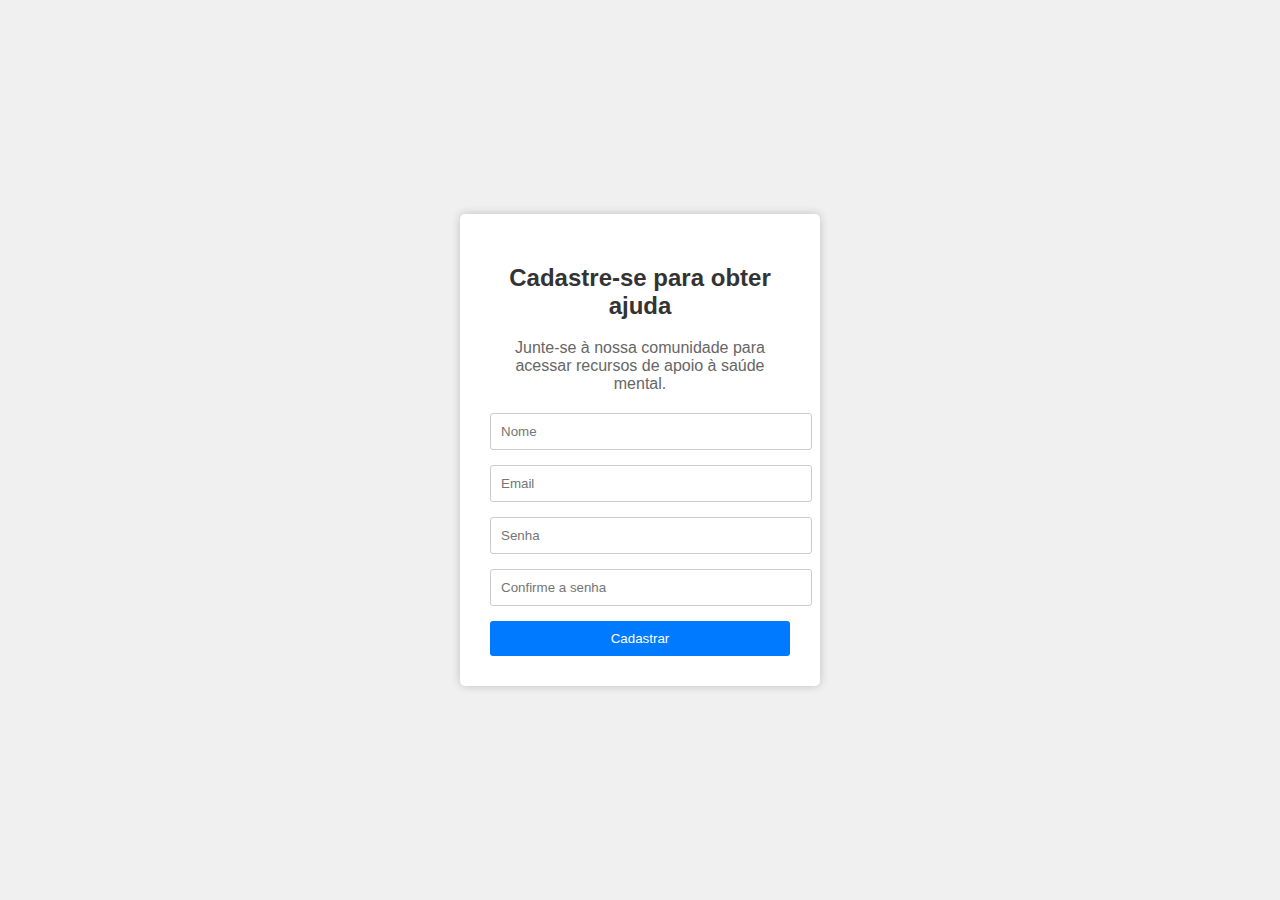
<file: cadastro.html>
<!DOCTYPE html>
<html lang="en">
<head>
    <meta charset="UTF-8">
    <meta name="viewport" content="width=device-width, initial-scale=1.0">
    <link rel="stylesheet" href="cadastro1.css">
    <title>Cadastro - Ajuda contra a Depressão</title>
</head>
<body>
    <div class="signup-container">
        <h2>Cadastre-se para obter ajuda</h2>
        <p>Junte-se à nossa comunidade para acessar recursos de apoio à saúde mental.</p>
        <form>
            <input type="text" placeholder="Nome" required>
            <input type="email" placeholder="Email" required>
            <input type="password" placeholder="Senha" required>
            <input type="password" placeholder="Confirme a senha" required>
            <button type="submit">Cadastrar</button>
        </form>
    </div>
</body>
</html>
</file>
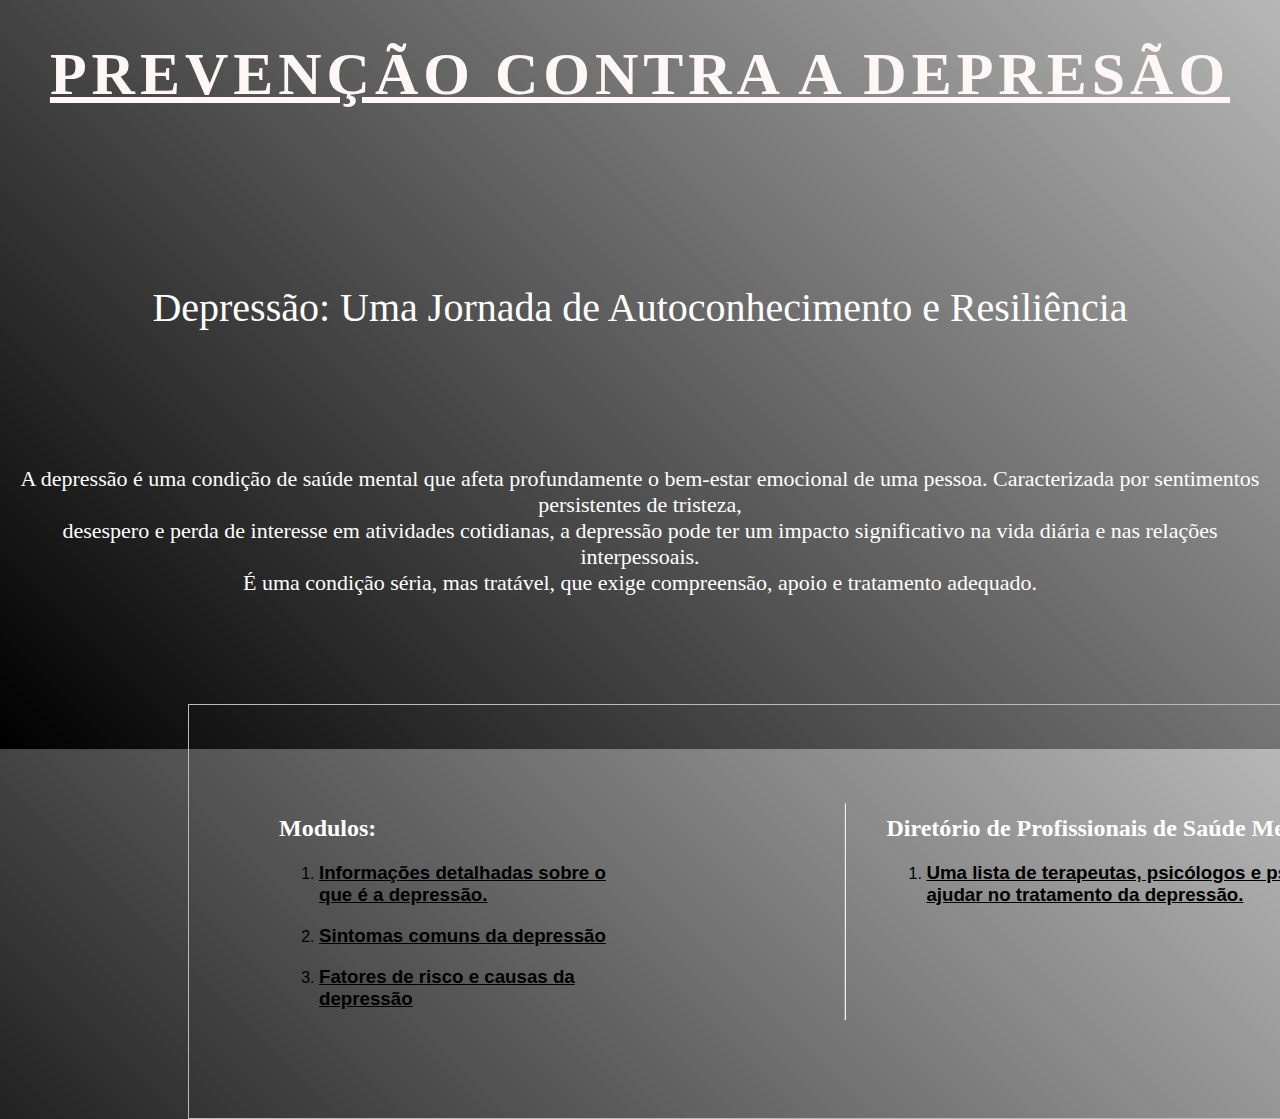
<file: home.html>
<!DOCTYPE html>
<html lang="en">
<head>
    <meta charset="UTF-8">
    <meta name="viewport" content="width=device-width, initial-scale=1.0">
    <link rel="stylesheet" href="home.css">
    <title>HOME</title>
</head>
<body>



<div class="container">
    <header>
        <div>
            <center><h1>Prevenção contra a depresão</h1></center>
        </div>
    </header>


    
    <center><span>Depressão: Uma Jornada de Autoconhecimento e Resiliência</span></center>


     


    <center><span class="desc">A depressão é uma condição de saúde mental que afeta profundamente o bem-estar emocional de uma pessoa. Caracterizada por sentimentos persistentes de tristeza, <br>desespero e perda de interesse em atividades cotidianas, a depressão pode ter um impacto significativo na vida diária e nas relações interpessoais. <br> É uma condição séria, mas tratável, que exige compreensão, apoio e tratamento adequado.</span></center>
    </div>
  

        <div class="pageline">
            <div>
                <h2>Modulos:</h2>
                <ol>
                    <a href=""><li><h3>Informações detalhadas sobre o que é a depressão.</h3></li></a>
                    <a href=""><li><h3>Sintomas comuns da depressão</h3></li></a>
                    <a href=""><li><h3>Fatores de risco e causas da depressão</h3></li></a>
           
                </ol>
            </div>

   


            <div class="pageline2">
                <h2>Diretório de Profissionais de Saúde Mental:</h2>
                <ol>
                    <a href=""><li><h3>Uma lista de terapeutas, psicólogos e psiquiatras locais que podem ajudar no tratamento da depressão.</h3></li></a>
                    
           
            
                </ol>
            </div>
     
  

                <hr/>
        </div>

</div>
</body>
</html>
</file>
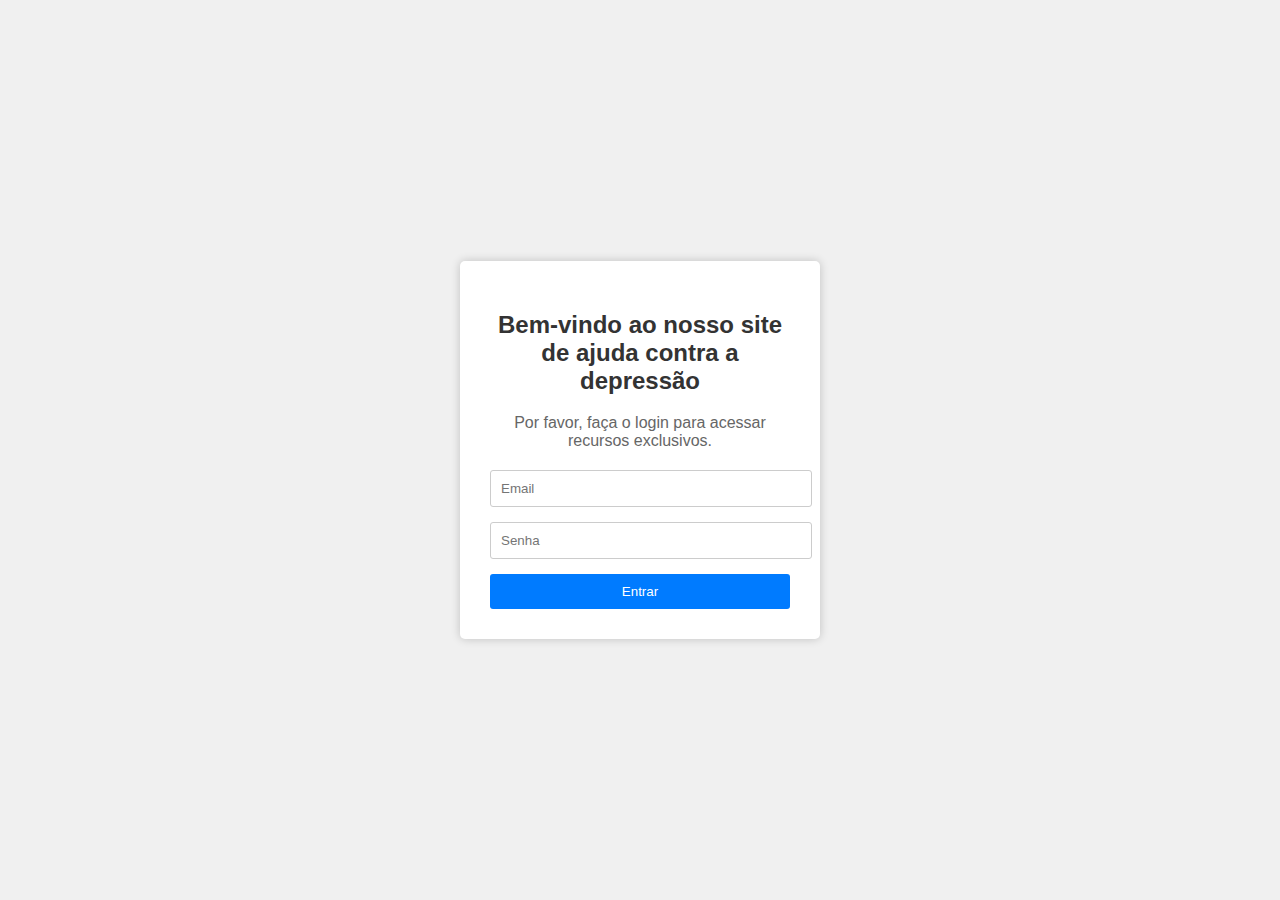
<file: login.html>
<!DOCTYPE html>
<html lang="en">
<head>
    <meta charset="UTF-8">
    <meta name="viewport" content="width=device-width, initial-scale=1.0">
    <link rel="stylesheet" href="login.css">
    <title>Login - Ajuda contra a Depressão</title>
</head>
<body>
    <div class="login-container">
        <h2>Bem-vindo ao nosso site de ajuda contra a depressão</h2>
        <p>Por favor, faça o login para acessar recursos exclusivos.</p>
        <form>
            <input type="text" placeholder="Email" required>
            <input type="password" placeholder="Senha" required>
            <button type="submit">Entrar</button>
        </form>
    </div>
</body>
</html>
</file>
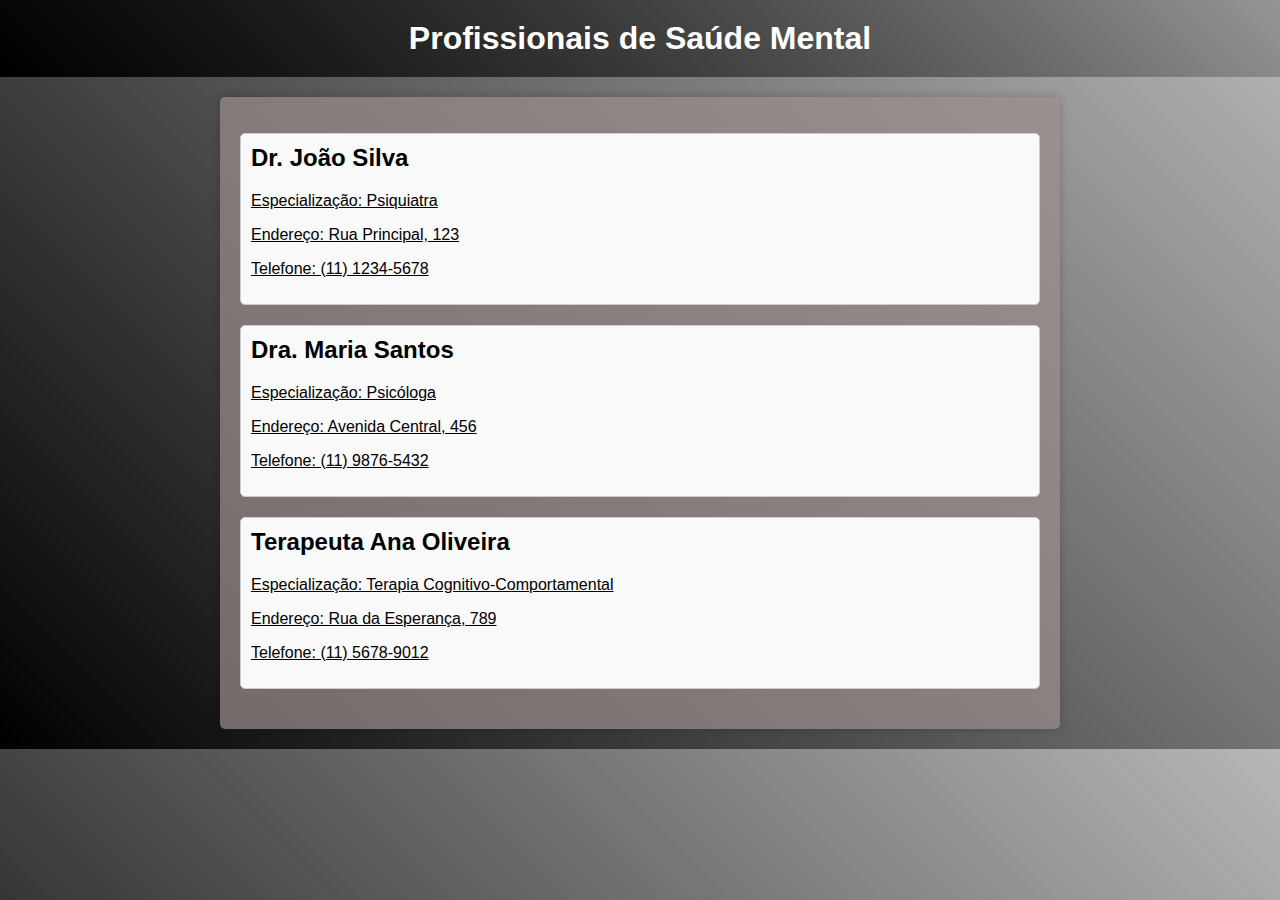
<file: profissionais1.html>
<!DOCTYPE html>
<html lang="pt-BR">
<head>
    <meta charset="UTF-8">
    <meta name="viewport" content="width=device-width, initial-scale=1.0">
    <title>Lista de Profissionais de Saúde Mental</title>
    <link rel="stylesheet" href="styles.css">
</head>
<body>
    <header>
        <h1>Profissionais de Saúde Mental</h1>
    </header>
    <div class="container">
        <ul>
            <li>
                <h2>Dr. João Silva</h2>
                <a href=""><p>Especialização: Psiquiatra</p></a>
                <a href=""><p>Endereço: Rua Principal, 123</p></a>
                    <a href=""><p>Telefone: (11) 1234-5678</p></a>
            </li>
            <li>
                <h2>Dra. Maria Santos</h2>
                <a href=""><p>Especialização: Psicóloga</p></a>
                <a href=""><p>Endereço: Avenida Central, 456</p></a>
                    <a href=""><p>Telefone: (11) 9876-5432</p></a>
            </li>
            <li>
                <h2>Terapeuta Ana Oliveira</h2>
                <a href=""><p>Especialização: Terapia Cognitivo-Comportamental</p></a>
                <a href=""><p>Endereço: Rua da Esperança, 789</p></a>
                <a href=""><p>Telefone: (11) 5678-9012</p></a>
            </li>
            <!-- Adicione mais profissionais conforme necessário -->
        </ul>
    </div>
</body>
</html>
</file>
<file: cadastro1.css>
body {
  font-family: Arial, sans-serif;
  background-color: #f0f0f0;
  margin: 0;
  padding: 0;
  display: flex;
  justify-content: center;
  align-items: center;
  height: 100vh;
}

.signup-container {
  background-color: #fff;
  padding: 30px;
  border-radius: 5px;
  box-shadow: 0px 0px 10px rgba(0, 0, 0, 0.2);
  width: 300px;
  text-align: center;
}

.signup-container h2 {
  color: #333;
}

.signup-container p {
  color: #666;
  margin-bottom: 20px;
}

.signup-container input[type="text"],
.signup-container input[type="email"],
.signup-container input[type="password"] {
  width: 100%;
  padding: 10px;
  margin-bottom: 15px;
  border: 1px solid #ccc;
  border-radius: 3px;
}

.signup-container button {
  width: 100%;
  padding: 10px;
  background-color: #007bff;
  color: #fff;
  border: none;
  border-radius: 3px;
  cursor: pointer;
}

.signup-container button:hover {
  background-color: #0056b3;
}
</file>
<file: home.css>
body{
    background-image: linear-gradient(45deg, rgb(0, 0, 0), rgba(122, 122, 122, 0.541));
}   






header{
    text-transform: uppercase;
    text-decoration:underline;
    font-size: 30px;
    letter-spacing: 5px;
    color: rgb(255, 246, 246);
}








span{
    position: relative;
    bottom: -15vh;
    font-size: 40px;
    color: rgb(255, 255, 255);
}









img{
    position: relative;
    bottom: -20vh;
    height: 40vh;
}



.desc{
    position: relative;
    font-size: 22px;
    bottom: -30vh;
    color: rgb(255, 255, 255);
}



.pageline{
    display: flex;
    padding: 90px;
    position: relative;
    bottom: -42vh;
    margin-left: 20vh;
    border: 1px solid #bbb;
   color: white;
    width: 140vh;
   
}


.pageline2{
    position: relative;
    margin-left: 30vh;
}



a{
   
    color: black;
    font-family: 'Lucida Sans', 'Lucida Sans Regular', 'Lucida Grande', 'Lucida Sans Unicode', Geneva, Verdana, sans-serif;
   
}


a:hover{
    color: rgba(245, 45, 45, 0.808);
}

#linha{
    position: relative;
    bottom: -3vh;
}



hr{
    position: relative;
    left: -77vh;
}
</file>
<file: login.css>
body {
    font-family: Arial, sans-serif;
    background-color: #f0f0f0;
    margin: 0;
    padding: 0;
    display: flex;
    justify-content: center;
    align-items: center;
    height: 100vh;
}

.login-container {
    background-color: #fff;
    padding: 30px;
    border-radius: 5px;
    box-shadow: 0px 0px 10px rgba(0, 0, 0, 0.2);
    width: 300px;
    text-align: center;
}

.login-container h2 {
    color: #333;
}

.login-container p {
    color: #666;
    margin-bottom: 20px;
}

.login-container input[type="text"],
.login-container input[type="password"] {
    width: 100%;
    padding: 10px;
    margin-bottom: 15px;
    border: 1px solid #ccc;
    border-radius: 3px;
}

.login-container button {
    width: 100%;
    padding: 10px;
    background-color: #007bff;
    color: #fff;
    border: none;
    border-radius: 3px;
    cursor: pointer;
}

.login-container button:hover {
    background-color: #0056b3;
}
</file>
<file: styles.css>
/* styles.css */

body {
    font-family: Arial, sans-serif;
    background-image: linear-gradient(45deg, rgb(0, 0, 0), rgba(122, 122, 122, 0.541));
    margin: 0;
    padding: 0;
}

header {
    background-image: linear-gradient(45deg, rgb(0, 0, 0), rgba(122, 122, 122, 0.541));
    color: #fff;
    text-align: center;
    padding: 20px;
}

h1 {
    margin: 0;
    padding: 0;
}

.container {
    max-width: 800px;
    margin: 20px auto;
    padding: 20px;
    background-color: rgba(155, 141, 141, 0.719);
    border-radius: 5px;
    box-shadow: 0px 0px 10px rgba(0, 0, 0, 0.2);
}

ul {
    list-style: none;
    padding: 0;
}

li {
    margin-bottom: 20px;
    padding: 10px;
    border: 1px solid #ccc;
    border-radius: 5px;
    background-color: #f9f9f9;
}


a{
    
    color: black;
}

a:hover{
    color: brown;
}

h2 {
    margin-top: 0;
}
</file>
